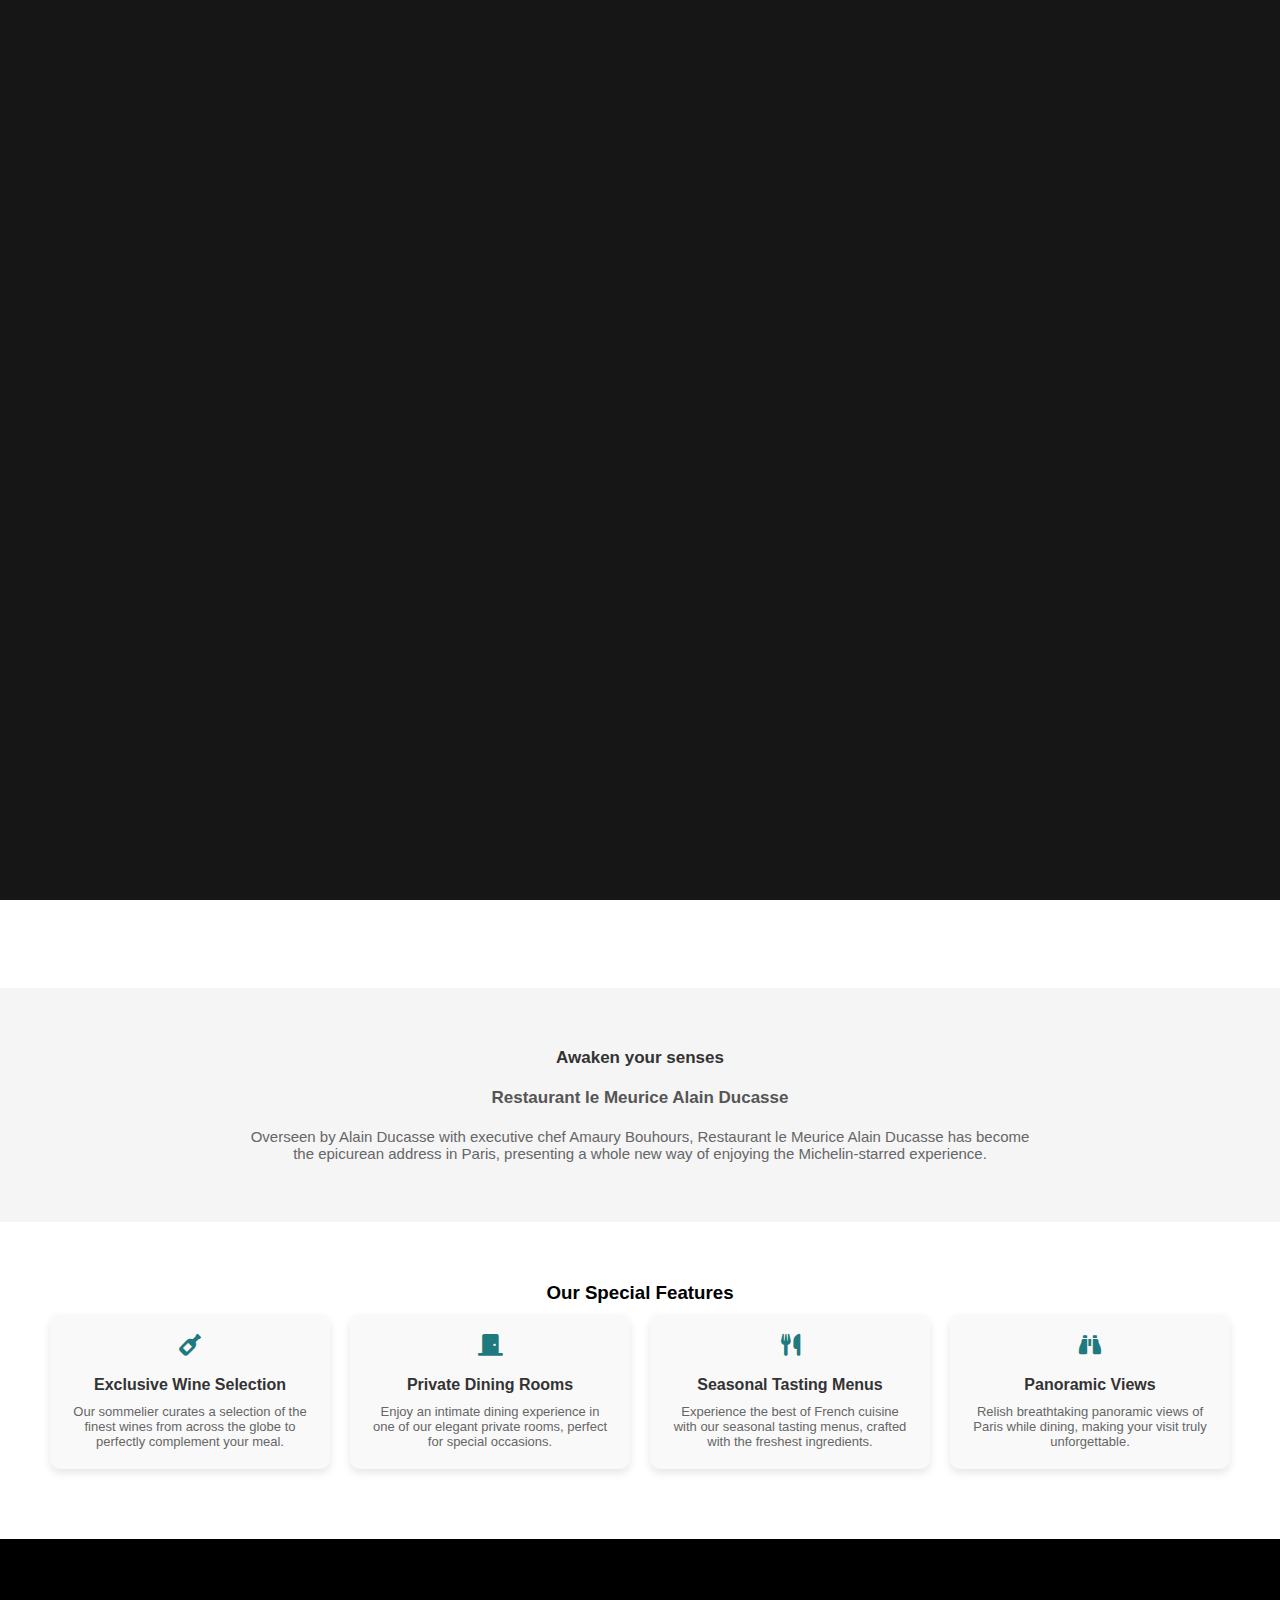
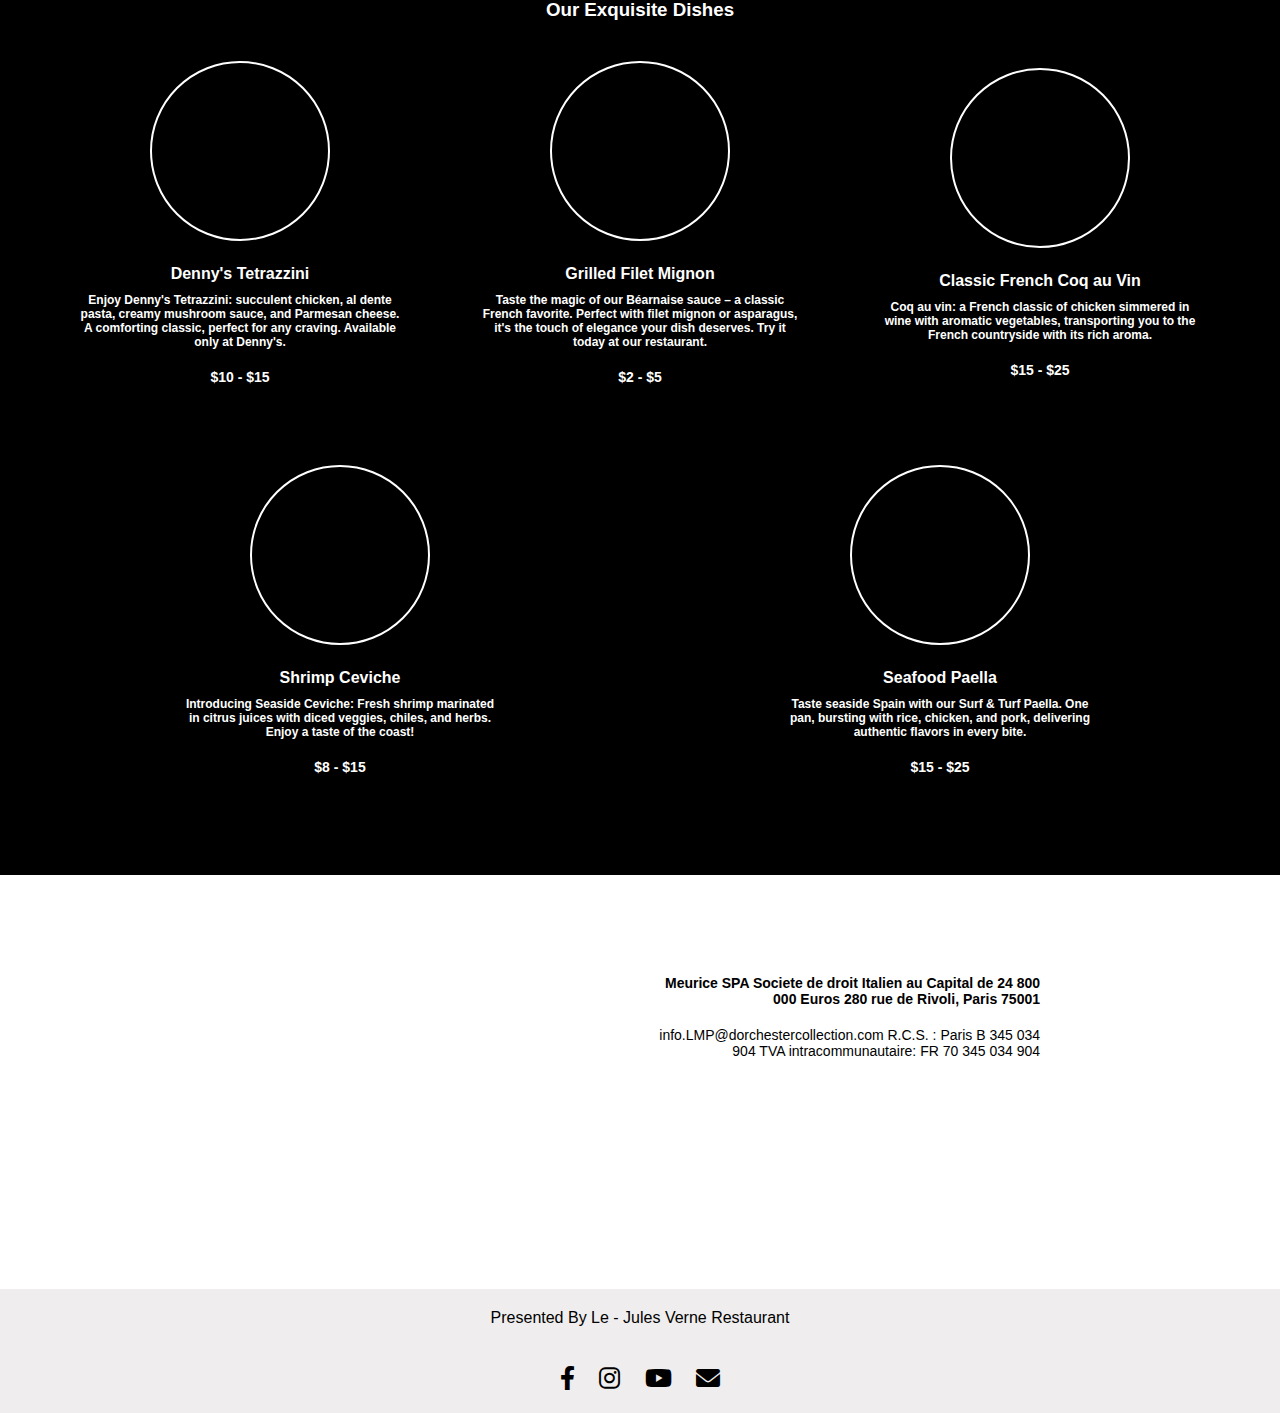
<file: index.html>
<!DOCTYPE html>
<html lang="en">
<head>
    <meta charset="UTF-8">
    <meta name="viewport" content="width=device-width, initial-scale=1.0">
    <title>Le - Jules Verne Restaurant</title>
    <link rel="stylesheet" href="style.css">
    <link rel="stylesheet" href="https://cdnjs.cloudflare.com/ajax/libs/font-awesome/6.0.0-beta3/css/all.min.css">
</head>
<body>
    <section class="content-wrapper">
        <div class="intro">
            <h1 class="logo-header">
                <span class="intro-logo"></span><span class="intro-logo">Le - Jules Verne</span>
            </h1>
        </div>
        <div class="navbar">
            <div class="logo"><a href="index.html">Le - Jules Verne Restaurant</a></div>
            <ul class="nav-links">
                <li><a href="index.html">Home</a></li>
                <li><a href="contact.html">Contact</a></li>
                <li><a href="#socials">Socials</a></li>
            </ul>
        </div>
    </section>

    <section class="hero-section" style="background-image: url('https://images.unsplash.com/photo-1615361200098-9e630ec29b4e?q=80&w=1964&auto=format&fit=crop&ixlib=rb-4.0.3&ixid=M3wxMjA3fDB8MHxwaG90by1wYWdlfHx8fGVufDB8fHx8fA%3D%3D')">
        <div class="hero-content">
            <div class="left-content">
                <h3>Traditional Heritage, <br>Modern Result</h3>
                <p>Perched on the Eiffel Tower's second floor, Le Jules Verne offers exquisite French cuisine with stunning views of Paris. This Michelin-starred restaurant provides a unique and unforgettable dining experience.</p>
                <a href="#" class="explore-btn">Explore</a>
            </div>
        </div>
    </section>

    <section class="info-section">
        <div class="info-content">
            <h2>Awaken your senses</h2>
            <h3>Restaurant le Meurice Alain Ducasse</h3>
            <p>Overseen by Alain Ducasse with executive chef Amaury Bouhours, Restaurant le Meurice Alain Ducasse has become the epicurean address in Paris, presenting a whole new way of enjoying the Michelin-starred experience.</p>
        </div>
    </section>

    <!-- New Features Section -->
    <section class="features-section">
        <div class="features-content">
            <h3>Our Special Features</h3>
            <div class="feature-row">
                <div class="feature">
                    <i class="fas fa-wine-bottle"></i>
                    <h3>Exclusive Wine Selection</h3>
                    <p>Our sommelier curates a selection of the finest wines from across the globe to perfectly complement your meal.</p>
                </div>
                <div class="feature">
                    <i class="fas fa-door-closed"></i>
                    <h3>Private Dining Rooms</h3>
                    <p>Enjoy an intimate dining experience in one of our elegant private rooms, perfect for special occasions.</p>
                </div>
                <div class="feature">
                    <i class="fas fa-utensils"></i>
                    <h3>Seasonal Tasting Menus</h3>
                    <p>Experience the best of French cuisine with our seasonal tasting menus, crafted with the freshest ingredients.</p>
                </div>
                <div class="feature">
                    <i class="fas fa-binoculars"></i>
                    <h3>Panoramic Views</h3>
                    <p>Relish breathtaking panoramic views of Paris while dining, making your visit truly unforgettable.</p>
                </div>
            </div>
        </div>
    </section>

    <section class="dishes-section">
        <div class="dishes-content">
            <h3>Our Exquisite Dishes</h>
            <div class="dish-row">
                <div class="dish" id="dish1">
                    <div class="dish-image" style="background-image: url('https://images.unsplash.com/photo-1473093226795-af9932fe5856?w=1000&auto=format&fit=crop&q=60&ixlib=rb-4.0.3&ixid=M3wxMjA3fDB8MHxzZWFyY2h8MXx8cmVzdHVyYW50JTIwZGlzaHxlbnwwfHwwfHx8MA%3D%3D');"></div>
                    <div class="dish-info">
                        <h3>Denny's Tetrazzini</h3>
                        <p>Enjoy Denny's Tetrazzini: succulent chicken, al dente pasta, creamy mushroom sauce, and Parmesan cheese. A comforting classic, perfect for any craving. Available only at Denny's.</p>
                        <span class="price">$10 - $15</span>
                    </div>
                </div>
                <div class="dish" id="dish2">
                    <div class="dish-image" style="background-image: url('https://www.thespruceeats.com/thmb/S5i84VCppePhFEll026NqXanBoA=/1500x0/filters:no_upscale():max_bytes(150000):strip_icc():format(webp)/grilled-filet-mignon-with-bearnaise-sauce-3573497-hero-01-9b0abe87c0524a799724135b99b483c8.jpg');"></div>
                    <div class="dish-info">
                        <h3>Grilled Filet Mignon</h3>
                        <p>Taste the magic of our Béarnaise sauce – a classic French favorite. Perfect with filet mignon or asparagus, it's the touch of elegance your dish deserves. Try it today at our restaurant.</p>
                        <span class="price">$2 - $5</span>
                    </div>
                </div>
                <div class="dish" id="dish3">
                    <div class="dish-image" style="background-image: url('https://www.thespruceeats.com/thmb/_Y8veJzVnDIcc_coOq8P_ghbY7s=/750x0/filters:no_upscale():max_bytes(150000):strip_icc():format(webp)/coq-au-vin-bd2fe80274374c61bb824ac2d0378459.jpg');"></div>
                    <div class="dish-info">
                        <h3>Classic French Coq au Vin</h3>
                        <p>Coq au vin: a French classic of chicken simmered in wine with aromatic vegetables, transporting you to the French countryside with its rich aroma.</p>
                        <span class="price">$15 - $25</span>
                    </div>
                </div>
                <div class="dish" id="dish4">
                    <div class="dish-image" style="background-image: url('https://www.thespruceeats.com/thmb/yTymlCmO1lKqF-YrcmicQTFSa-U=/750x0/filters:no_upscale():max_bytes(150000):strip_icc():format(webp)/ShrimpCeviche-Fudio_GettyImages-edfda8285de3475492d8802ea243d705.jpg');"></div>
                    <div class="dish-info">
                        <h3>Shrimp Ceviche</h3>
                        <p>Introducing Seaside Ceviche: Fresh shrimp marinated in citrus juices with diced veggies, chiles, and herbs. Enjoy a taste of the coast!</p>
                        <span class="price">$8 - $15</span>
                    </div>
                </div>
                <div class="dish" id="dish5">
                    <div class="dish-image" style="background-image: url('https://www.thespruceeats.com/thmb/AQ5diUdXp9a9bXJMwtSTtG0lpr8=/750x0/filters:no_upscale():max_bytes(150000):strip_icc():format(webp)/SeafoodPaellaWithPorkandChicken-Westend61_GettyImages-b0e7019672484c8a91c250d399d1d163.jpg');"></div>
                    <div class="dish-info">
                        <h3>Seafood Paella</h3>
                        <p>Taste seaside Spain with our Surf & Turf Paella. One pan, bursting with rice, chicken, and pork, delivering authentic flavors in every bite.</p>
                        <span class="price">$15 - $25</span>
                    </div>
                </div>
            </div>
        </div>
    </section>

    <div class="contact-map-wrapper">
        <div class="map-container">
            <iframe src="https://www.google.com/maps/embed?pb=!1m18!1m12!1m3!1d2624.715911650273!2d2.331797315674781!3d48.86064267928834!2m3!1f0!2f0!3f0!3m2!1i1024!2i768!4f13.1!3m3!1m2!1s0x47e66e1f06e2b70f%3A0x3ab6e8c3397d4c8e!2sLe%20Jules%20Verne!5e0!3m2!1sen!2suk!4v1633596328450!5m2!1sen!2suk" frameborder="0" style="border:0;" allowfullscreen="" aria-hidden="false" tabindex="0"></iframe>
        </div>
        <div class="contact-info">
            <div class="left-content-1">
                <h3>Meurice SPA Societe de droit Italien au Capital de 24 800 000 Euros 280 rue de Rivoli, Paris 75001</h3>
                <p>info.LMP@dorchestercollection.com R.C.S. : Paris B 345 034 904 TVA intracommunautaire: FR 70 345 034 904</p>
            </div>
        </div>
    </div>
    
    
    <section id="socials" class="socials">
        <footer>
            <p>Presented By Le - Jules Verne Restaurant</p><br>
            <div class="social-icons">
                <a href="https://www.facebook.com" target="_blank" class="social-icon"><i class="fab fa-facebook-f"></i></a>
                <a href="https://www.instagram.com" target="_blank" class="social-icon"><i class="fab fa-instagram"></i></a>
                <a href="https://www.youtube.com/channel/UCoYV48sMj36oqJBxCgOPmiA" target="_blank" class="social-icon"><i class="fab fa-youtube"></i></a>
                <a href="mailto:thapasandip080@gmail.com" class="social-icon"><i class="fas fa-envelope"></i></a>
            </div>
        </footer>
    </section>

    <script src="app.js"></script>
</body>
</html>
</file>
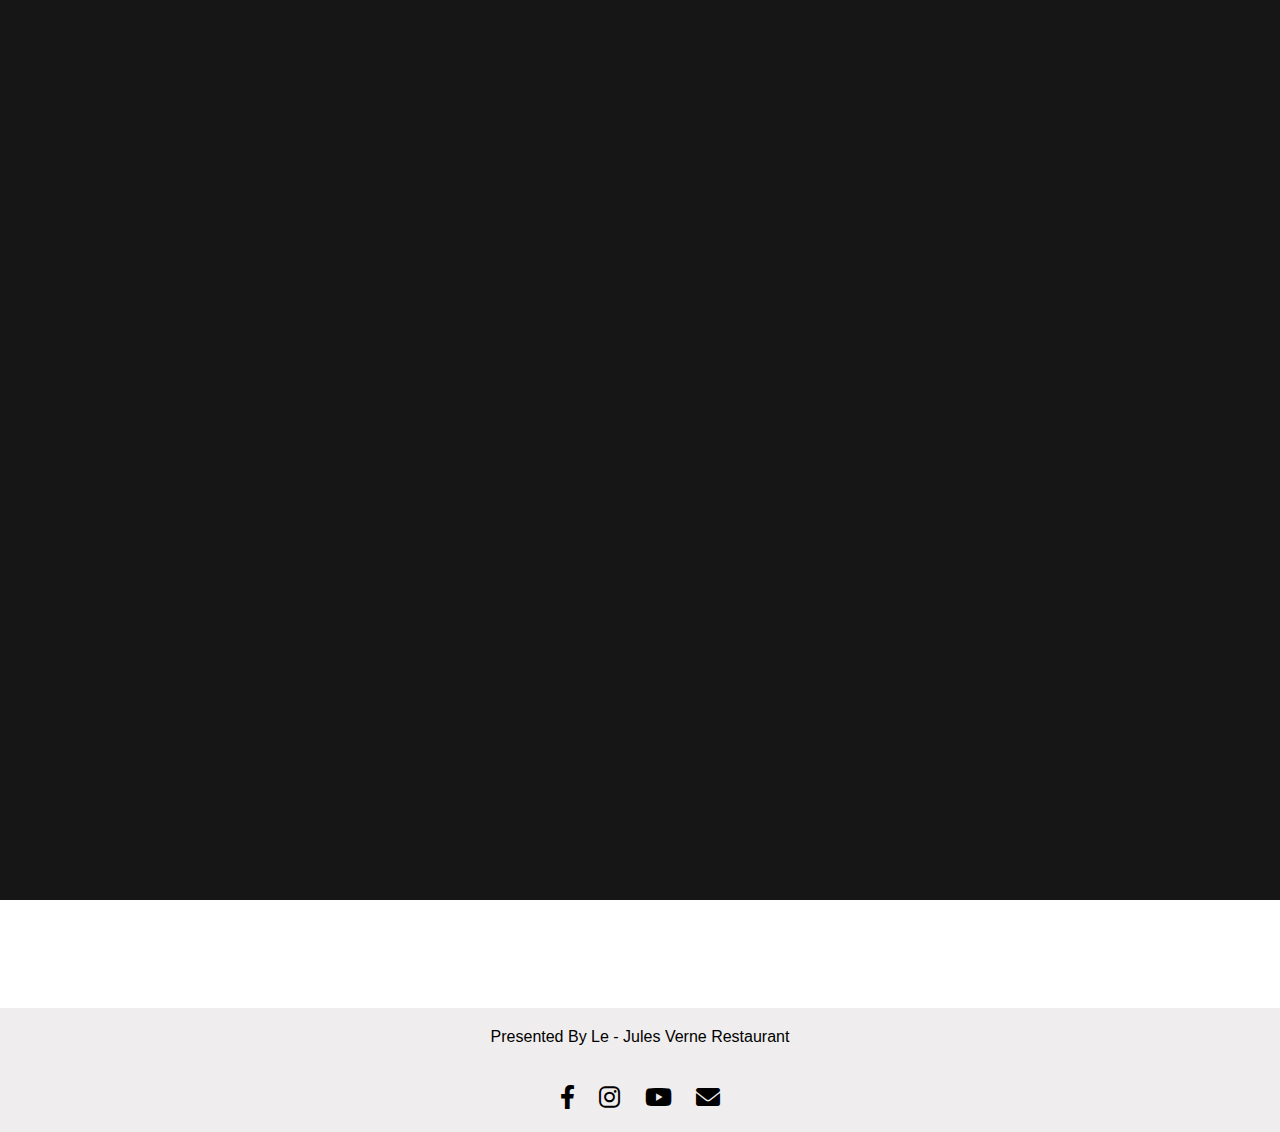
<file: contact.html>
<!DOCTYPE html>
<html lang="en">
<head>
    <meta charset="UTF-8">
    <meta name="viewport" content="width=device-width, initial-scale=1.0">
    <title>Le - Jules Verne Restaurant</title>
    <link rel="stylesheet" href="style.css">
    <link rel="stylesheet" href="https://cdnjs.cloudflare.com/ajax/libs/font-awesome/6.0.0-beta3/css/all.min.css">
</head>
<body>
    <section class="content-wrapper">
        <div class="intro">
            <h1 class="logo-header">
                <span class="intro-logo"></span><span class="intro-logo">Le - Jules Verne</span>
            </h1>
        </div>
        <div class="navbar">
            <div class="logo"><a href="index.html">Le - Jules Verne Restaurant</a></div>
            <ul class="nav-links">
                <li><a href="index.html">Home</a></li>
                <li><a href="contact.html">Contact</a></li>
                <li><a href="#socials">Socials</a></li>
            </ul>
        </div>
    </section>

    <section class="contact">
        <h2>Contact Us!</h2>
    
        <form class="form" id="contactForm" action="https://api.web3forms.com/submit" method="POST" onsubmit="return validateForm()">
            <input type="hidden" name="access_key" value="1e113555-4469-4961-ad9e-3f9cce2e3796">
            <div class="input-box">
                <div class="input-field">
                    <input type="text" placeholder="Full Name" id="name" name="name" class="items" autocomplete="off">
                </div>
                <div class="input-field">
                    <input type="email" placeholder="Email Address" id="email" name="email" class="items" autocomplete="off">
                </div>
            </div>
        
            <div class="input-box">
                <div class="input-field">
                    <input type="phone" placeholder="Phone Number" id="phone" name="phone" class="items" autocomplete="off">
                </div>
                <div class="input-field">
                    <input type="text" placeholder="Subject" id="subject" name="subject" class="items" autocomplete="off">
                </div>
            </div>
        
            <div class="textarea-field">
                <textarea name="message" id="message" cols="30" rows="10" placeholder="Your Message" class="items" autocomplete="off"></textarea>
            </div>
        
            <button type="submit">Send Message</button>
        </form>
        
    </section>
    
    <div class="wrapper">
        <div class="boxes"></div>
    </div>
    
    <script>
        document.addEventListener('DOMContentLoaded', function () {
             
        const particleContainer = document.querySelector('.boxes');
    
        const createParticle = () => {
            const particle = document.createElement('div');
            particle.className = 'particle';
            particle.style.left = Math.random() * window.innerWidth + 'px';
            particle.style.bottom = Math.random() * window.innerHeight + 'px';
            particle.style.animationDuration = Math.random() * 3 + 1 + 's';
            particleContainer.appendChild(particle);
    
            particle.addEventListener('animationend', () => {
            particle.remove();
            });
        };
    
        const spawnParticles = () => {
            setInterval(createParticle, 700);
        };
    
        spawnParticles();
        });
    </script>

    <section id="socials" class="socials">
        <footer>
            <p>Presented By Le - Jules Verne Restaurant</p><br>
            <div class="social-icons">
                <a href="https://www.facebook.com" target="_blank" class="social-icon"><i class="fab fa-facebook-f"></i></a>
                <a href="https://www.instagram.com" target="_blank" class="social-icon"><i class="fab fa-instagram"></i></a>
                <a href="https://www.youtube.com/channel/UCoYV48sMj36oqJBxCgOPmiA" target="_blank" class="social-icon"><i class="fab fa-youtube"></i></a>
                <a href="mailto:thapasandip080@gmail.com" class="social-icon"><i class="fas fa-envelope"></i></a>
            </div>
        </footer>
    </section>

  <script src="app.js"></script>
</body>
</html>
</file>
<file: style.css>
/* Stylesheet for the webpage */

* {
    margin: 0;
    padding: 0;
    box-sizing: border-box;
    font-family: "Poppins", sans-serif;
}

body {
    display: flex;
    flex-direction: column;
    min-height: 100vh;
    background-color: white;
}

/* ----------- Navigation ----------- */
.navbar {
    background: white;
    display: flex;
    justify-content: space-between;
    align-items: center;
    padding: 35px 30px;
    opacity: 75%;
}

.navbar .logo {
    color: #ffffff;
}

.logo a {
    font-size: 16px;
    font-weight: bold;
    color: black;
    text-decoration: none;
}

.nav-links {
    display: flex;
}

.nav-links li {
    list-style-type: none;
}

.nav-links li a {
    font-weight: 300;
    margin-right: 40px;
    font-size: 14px;
    color: black;
    text-decoration: none;
}

.nav-links li:last-child {
    margin-right: 0;
}

/* ----------- Navigation Hover Effect ----------- */

.nav-links li a:hover {
    color: rgb(31, 121, 126);
}

/* Splash Screen Part */

.intro {
    position: fixed;
    z-index: 1;
    left: 0;
    top: 0;
    width: 100%;
    height: 100vh;
    background-color: #161616;
    transition: 1s;
}

.logo-header {
    position: absolute;
    top: 40%;
    left: 50%;
    transform: translate(-50%, -50%);
    color: #ffffff;
}

.intro-logo {
    position: relative;
    display: inline-block;
    bottom: -20px;
    opacity: 0;
    font-size: large;
}

.intro-logo.active {
    bottom: 0;
    opacity: 1;
    transition: ease-in-out 0.5s;
}

.intro-logo.fade {
    bottom: 150px;
    opacity: 0;
    transition: ease-in-out 0.5s;
}

/* Hero Section */
.hero-section {
    height: 100vh;
    display: flex;
    justify-content: center;
    align-items: center;
    text-align: center;
    color: white;
    background-size: cover;
    background-position: center;
}

.hero-content {
    max-width: 800px;
    padding: 20px;
    margin-right: auto; /* Change margin-right to auto to push it to the left */
    margin-left: 70px; /* Add margin-left to create space from the left side */
}

.left-content {
    text-align: left; /* Align the content to the left */
}

.left-content h3 {
    font-size: 17px;
    margin-bottom: 20px;
    font-size: large;
    font-family: 'Poppins', sans-serif;
}

.left-content p {
    font-size: 15px;
    margin-bottom: 30px;
    font-family: 'Poppins', sans-serif;
    width: 400px;
}

.left-content .explore-btn {
    padding: 8px 18px;
    background-color: rgba(255, 255, 255, 0.5);
    color: black;
    font-size: 13px;
    text-decoration: none;
    border: none;
    border-radius: 2px;
    transition: background-color 0.3s ease;
}

.left-content .explore-btn:hover {
    background-color: rgba(255, 255, 255, 0.8);
}

/* -------- Info Section ------- */

.info-section {
    background-color: #f5f5f5; 
    padding: 60px 20px; 
    text-align: center; 
}

.info-content h2 {
    font-size: 17px; 
    margin-bottom: 20px; 
    font-family: 'Poppins', sans-serif; 
    color: #333; 
}

.info-content h3 {
    font-size: 17px; 
    margin-bottom: 20px; 
    font-family: 'Poppins', sans-serif;
    color: #555; 
}

.info-content p {
    font-size: 15px; 
    font-family: 'Poppins', sans-serif;
    color: #666; 
    max-width: 800px; 
    margin: 0 auto; 
}

/* -------- Features Section ------- */

.features-section {
    background-color: #fff; 
    padding: 60px 20px; 
    text-align: center; 
}

.features-content {
    max-width: 1200px; /* Adjusted to give more space for the features */
    margin: 0 auto;
}

.features-content h2 {
    font-size: 24px; /* Increased font size for better emphasis */
    margin-bottom: 40px; /* Increased margin for better spacing */
    font-family: 'Poppins', sans-serif;
    color: #333;
    text-transform: uppercase; /* Added text-transform for a stylish look */
}

.feature-row {
    display: flex;
    justify-content: space-around;
    flex-wrap: wrap;
}

.feature {
    background: #f9f9f9; /* Light background for feature boxes */
    border-radius: 10px;
    padding: 20px;
    margin: 10px;
    width: calc(25% - 20px); /* Four features in a row with spacing */
    box-shadow: 0 4px 8px rgba(0, 0, 0, 0.1);
    transition: transform 0.3s ease, box-shadow 0.3s ease;
}

.feature:hover {
    transform: translateY(-10px);
    box-shadow: 0 6px 12px rgba(0, 0, 0, 0.2);
}

.feature i {
    font-size: 22px;
    color: #1f797e; /* Icon color */
    margin-bottom: 20px;
}

.feature h3 {
    font-size: 16px;
    margin-bottom: 10px;
    font-family: 'Poppins', sans-serif;
    color: #333;
}

.feature p {
    font-size: 13px;
    font-family: 'Poppins', sans-serif;
    color: #666;
}

/* Responsive Design */

@media (max-width: 768px) {
    .feature {
        width: calc(50% - 20px); 
    }
}

@media (max-width: 480px) {
    .feature {
        width: calc(100% - 20px); 
    }
}


/* Dish Section */
.dishes-section {
    background-color: #000000; 
    padding: 60px 20px; 
    text-align: center; 
}

.dishes-content {
    max-width: 1200px;
    margin: 0 auto;
}

.dish-row {
    display: flex;
    justify-content: space-around;
    flex-wrap: wrap;
    align-items: center; /* Center align the dishes vertically */
}

.dish {
    background: transparent; /* Transparent background for dish boxes */
    padding: 20px;
    margin: 20px; /* Adjusted margin for spacing */
    width: calc(33.33% - 40px); /* Three dishes in a row with spacing */
    box-shadow: 0 4px 8px rgba(0, 0, 0, 0.1);
    transition: transform 0.3s ease, box-shadow 0.3s ease;
}

.dishes-section h3 {
    color: #fff;
}

.dish:hover {
    transform: translateY(-10px);
    box-shadow: 0 6px 12px rgba(0, 0, 0, 0.2);
}

.dish-image {
    background-size: cover;
    background-position: center;
    border: 2px solid #fff; /* White border around the circular image */
    border-radius: 50%; /* Shape the dish image as a circle */
    width: 180px; /* Adjusted width for circular image */
    height: 180px; /* Adjusted height for circular image */
    margin: 0 auto 10px; /* Center the image vertically */
    margin-bottom: 10px;
}

.dish-info {
    margin-top: 10px;
    text-align: center; /* Center align the information */
}

.dish-info h3 {
    padding-top: 14px;
    font-size: 16px;
    margin-bottom: 10px;
    font-family: 'Poppins', sans-serif;
    color: #ffffff;
}

.dish-info p {
    margin-top: 10px;
    font-size: 12px;
    font-family: 'Poppins', sans-serif;
    color: #ffffff;
}

.price {
    padding-top: 10px;
    display: block;
    font-size: 14px;
    color: #ffffff;
    margin-top: 10px;
}

/* Responsive Design */

@media (max-width: 768px) {
    .dish {
        width: calc(50% - 40px); 
    }
}

@media (max-width: 480px) {
    .dish {
        width: calc(100% - 40px); 
    }
}


/* ----------- Main Content ----------- */
.main-content {
    display: flex;
    justify-content: center;
    align-items: center;
    padding: 20px;
}

.contact-map-wrapper {
    display: flex;
    justify-content: space-between;
    align-items: flex-start; /* Align items to the start (top) */
    max-width: 700px;
    margin: 0 auto;
}

.map-container {
    width: 50%; /* Adjusted width to occupy half of the space */
    margin-right: 20px; /* Added margin between map and contact info */
}

.map-container iframe{
    width: 570px;
    height: 320px;
    margin-left: 200px;
}

.contact-info {
    width: 40%; /* Adjusted width to occupy 40% of the space */
    font-size: 14px;
    margin-top: 390px;
}


/* -------- Contact Page --------- */

.contact {
    display: flex;
    justify-content: center;
    align-items: center;
    flex-direction: column;
    height: 80vh;
}

.contact h2 {
    margin-top: -50px;
    font-size: 40px;
    color: #000000;
    text-align: center;
    margin-bottom: 10px;
}

.form {
    width: 100%;
    max-width: 700px;
    background-color: #ffffff00;
    padding: 10px;
    background: transparent;
    border: 2px solid #2A5470;
    outline: none;
    border-radius: 5px;
    box-shadow: 0px 0px 10px rgba(0, 0, 0, 0.1);
    font-weight: 300;
}

.form:hover {
    transform: translateY(-2px); 
    box-shadow: 0 8px 16px rgba(0, 178, 243, 0.2); 
}

.input-box {
    display: flex;
    flex-wrap: wrap;
    margin-bottom: 20px;
}

.input-field {
    flex: 1;
    margin-right: 10px;
}

.items {
    width: 100%;
    padding: 10px;
    border: 1px solid #ccc;
    border-radius: 5px;
    box-sizing: border-box;
}

.error {
    border-color: #8f0000;
}

textarea.items {
    resize: vertical;
    min-height: 100px;
}

.field .error-txt {
    font-size: 14.5px;
    color: #8f0000;
    text-align: left;
    margin: -5px - 10px;
    display: none;
}

button[type="submit"] {
    width: 100%;
    padding: 10px;
    background-color: #004e5e;
    color: #fff;
    border: none;
    border-radius: 5px;
    cursor: pointer;
    transition: background-color 0.3s ease;
}

button[type="submit"]:hover {
    background-color: #050505; 
}

.items::placeholder {
    color: #999;
}

/* ---------- Footer ---------- */

footer {
    margin-top: 200px;
    text-align: center;
    padding: 20px 0;
    background: #efeded;
    color: #000000;
    position: relative;
}

.social-icons {
    margin-top: 20px;
}

.social-icon {
    color: #000000;
    font-size: 24px;
    margin: 0 10px;
    text-decoration: none;
    transition: color 0.3s;
}

.social-icon:hover {
    color: #000000;
}

/* Hero Section */
.hero-section {
    height: 100vh;
    display: flex;
    justify-content: center;
    align-items: center;
    text-align: center;
    color: white;
    background-size: cover;
    background-position: center;
}

.hero-content {
    max-width: 800px;
    padding: 20px;
    margin-right: auto; /* Change margin-right to auto to push it to the left */
    margin-left: 70px; /* Add margin-left to create space from the left side */
}

.left-content {
    text-align: left; /* Align the content to the left */
}

.left-content h3 {
    font-size: 17px;
    margin-bottom: 20px;
    font-size: large;
    font-family: 'Poppins', sans-serif;
}

.left-content p {
    font-size: 15px;
    margin-bottom: 30px;
    font-family: 'Poppins', sans-serif;
    width: 400px;
}

.left-content .explore-btn {
    padding: 8px 18px;
    background-color: rgba(255, 255, 255, 0.5);
    color: black;
    font-size: 13px;
    text-decoration: none;
    border: none;
    border-radius: 2px;
    transition: background-color 0.3s ease;
}

.left-content .explore-btn:hover {
    background-color: rgba(255, 255, 255, 0.8);
}

/* -------- Info Section ------- */

/* Hero Section */
.hero-section-1 {
    height: 50vh;
    display: flex;
    justify-content: center;
    align-items: center;
    text-align: center;
    color: rgb(0, 0, 0);
    background-size: cover;
    background-position: center;
}

.hero-content-1 {
    max-width: 800px;
    padding: 20px;
    margin-right: auto; /* Change margin-right to auto to push it to the left */
    margin-left: 70px; /* Add margin-left to create space from the left side */
}

.left-content-1 {
    text-align: right; /* Align the content to the left */
}

.left-content-1 h3 {
    font-size: 14px;
    margin-bottom: 20px;
    font-family: 'Poppins', sans-serif;
    width: 400px;
}

.left-content-1 p {
    font-size: 14px;
    margin-bottom: 30px;
    font-family: 'Poppins', sans-serif;
    width: 400px;
}

.contact-map-wrapper {
    display: flex;
    justify-content: space-between;
    align-items: flex-start;
    max-width: 1200px;
    margin: 0 auto;
}

.map-container {
    position: absolute;
    width: 50%;
    margin-left: -500px;
    margin-top: 50px;
}

.contact-info {
    width: 50%; /* Adjusted width to occupy 50% of the space */
    font-size: 14px;
    margin-top: 100px;
}

.left-content-1 {
    position: relative;
    margin-left: 400px;
    padding-bottom: -500px;
}
</file>
